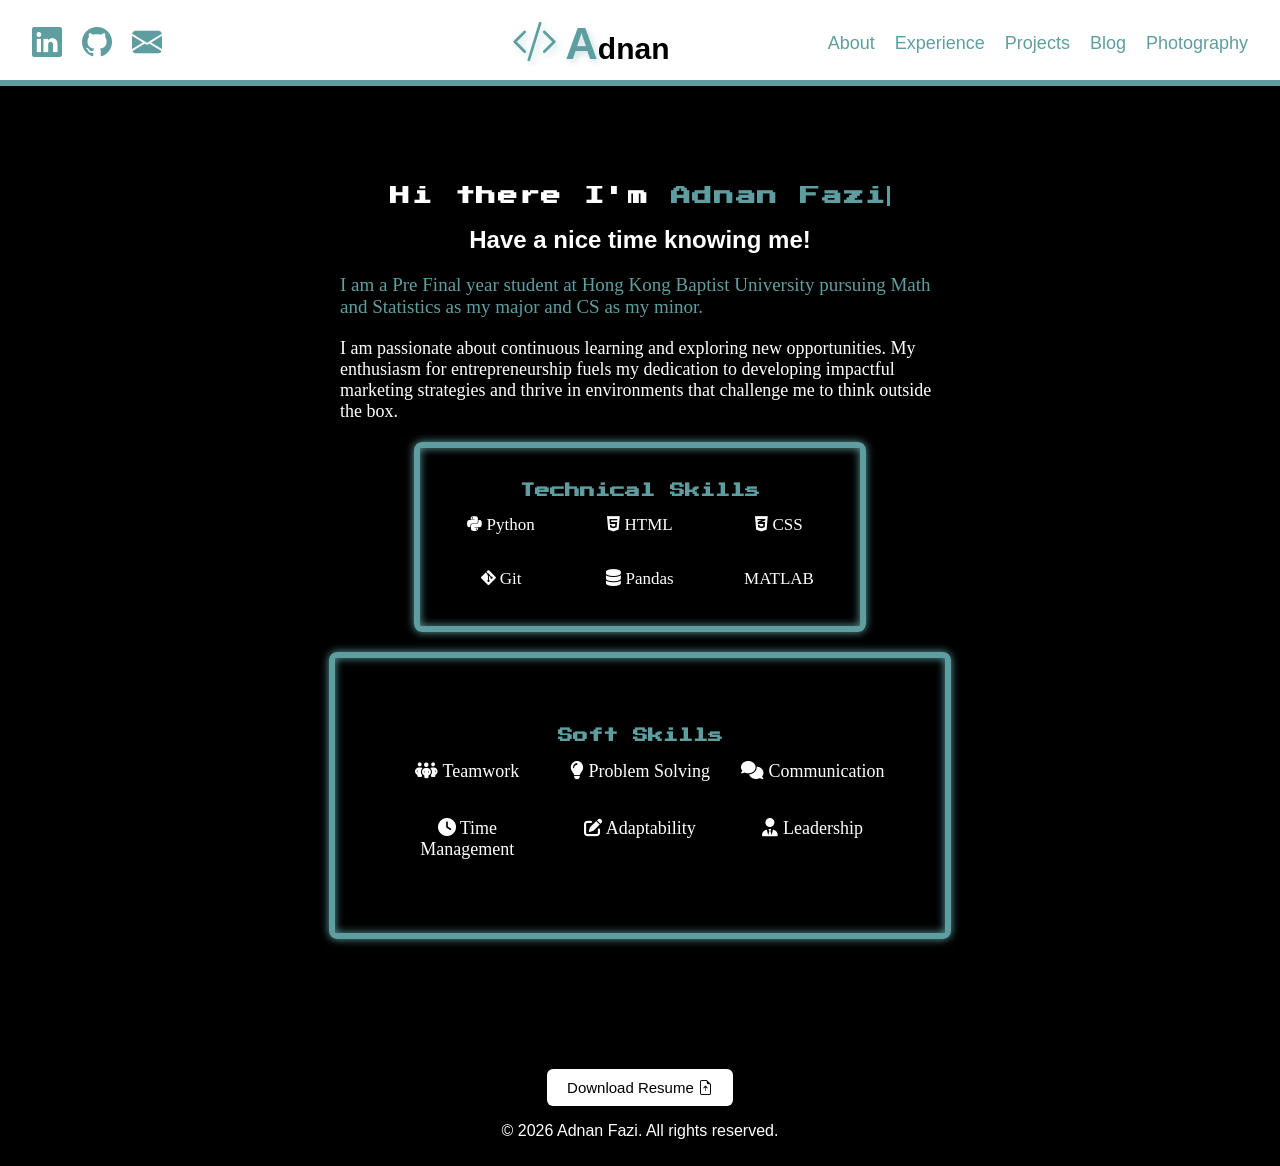
<file: index.html>
<!DOCTYPE html>
<html lang="en">
   <head>
     <meta charset="UTF-8">
     <meta name="viewport" content="width=device-width, initial-scale=1.0">

     <title>Adnan Portfolio</title>

     <link rel="stylesheet" href="https://cdn.jsdelivr.net/npm/bootstrap-icons@1.11.3/font/bootstrap-icons.css">
     <link rel="stylesheet" href="https://cdnjs.cloudflare.com/ajax/libs/font-awesome/6.4.0/css/all.min.css">
     <link href="https://fonts.googleapis.com/css2?family=Press+Start+2P&display=swap" rel="stylesheet">
     <link rel="stylesheet" href="style.css">
    
   </head>
   <body>
  <header>
   <nav>
    <div class="social-icons">
        <a href="https://www.linkedin.com/in/adnan-fazi" target ="_blank"><i class="bi bi-linkedin"></i></a>
        <a href="https://github.com/adnanms699" target ="_blank"><i class="bi bi-github"></i></a>
        <a href="https://mail.google.com/mail/?view=cm&fs=1&to=adnanms699@gmail.com" target ="_blank"><i class="bi bi-envelope-fill"></i></a>
    </div>
    <h2 class = "name">
      <i class="bi bi-code-slash color1"></i>
      <span class="color1">A</span>dnan
    </h2>
       <button class="hamburger" aria-label="Menu">
        <i class="bi bi-list"></i>
       </button>
       
        <ul class="nav-links">
        <li><a href="index.html">About</a></li>
        <li><a href="experience.html">Experience</a></li>
        <li><a href="project.html">Projects</a></li>
        <li><a href="blog.html">Blog</a></li>
        <li><a href="photography.html">Photography</a></li>
      </ul>
   </nav>
  </header>

  <section class ="About" id="about" target="_blank">
    <h1 class ="type-writer">Hi there I'm<span class = "color"> Adnan Fazi</span></h1>
    <h2>Have a nice time knowing me!</h2>
    <p class="description">I am a Pre Final year student at Hong Kong Baptist University pursuing Math and Statistics as my major and CS as my minor.</p>
    <p class="descriptio2">I am passionate about continuous learning and exploring new opportunities. My enthusiasm for entrepreneurship fuels my dedication to developing impactful marketing strategies and thrive in environments that challenge me to think outside the box.</p> 

        <div class="skills-container">
          <article class="skill-card1">
            <h3 class = "skill-card-title">Technical Skills</h3>
            <ul class="skills-list">
               <li><i class="fa-brands fa-python"></i> <span>Python</span></li>
               <li><i class="fa-brands fa-html5"></i> <span>HTML</span></li>
               <li><i class="fa-brands fa-css3-alt"></i> <span>CSS</span></li>
               <li><i class="fa-brands fa-git-alt"></i> <span>Git</span></li>
               <li><i class ="fa-solid fa-database"></i> Pandas</li>
               <li><span>MATLAB</span></li>
            </ul>
          </article>

          <article class="skill-card2">
          <h3 class = "skill-card-title">Soft Skills</h3>
            <ul class="skills-list">
               <li><i class="fa-solid fa-people-group"></i> <span>Teamwork</span></li>
               <li><i class="fa-solid fa-lightbulb"></i> <span>Problem Solving</span></li>
               <li><i class="fa-solid fa-comments"></i> <span>Communication</span></li>
               <li><i class="fa-solid fa-clock"></i> <span>Time Management</span></li> 
               <li><i class="fa-solid fa-pen-to-square"></i> <span>Adaptability</span></li>
               <li><i class="fa-solid fa-user-tie"></i> <span>Leadership</span></li>
            </ul>
          </article>
        </div>
   </section>
   
   <footer>
    <div class="buttons">
       <button id="download-resume">
         Download Resume <i class="bi bi-file-earmark-arrow-up"></i>
       </button>   
    </div>
    <p>&copy; 2026 Adnan Fazi. All rights reserved.</p>
  </footer>

   <script src="index.js"></script>
   </body>
</html>
</file>
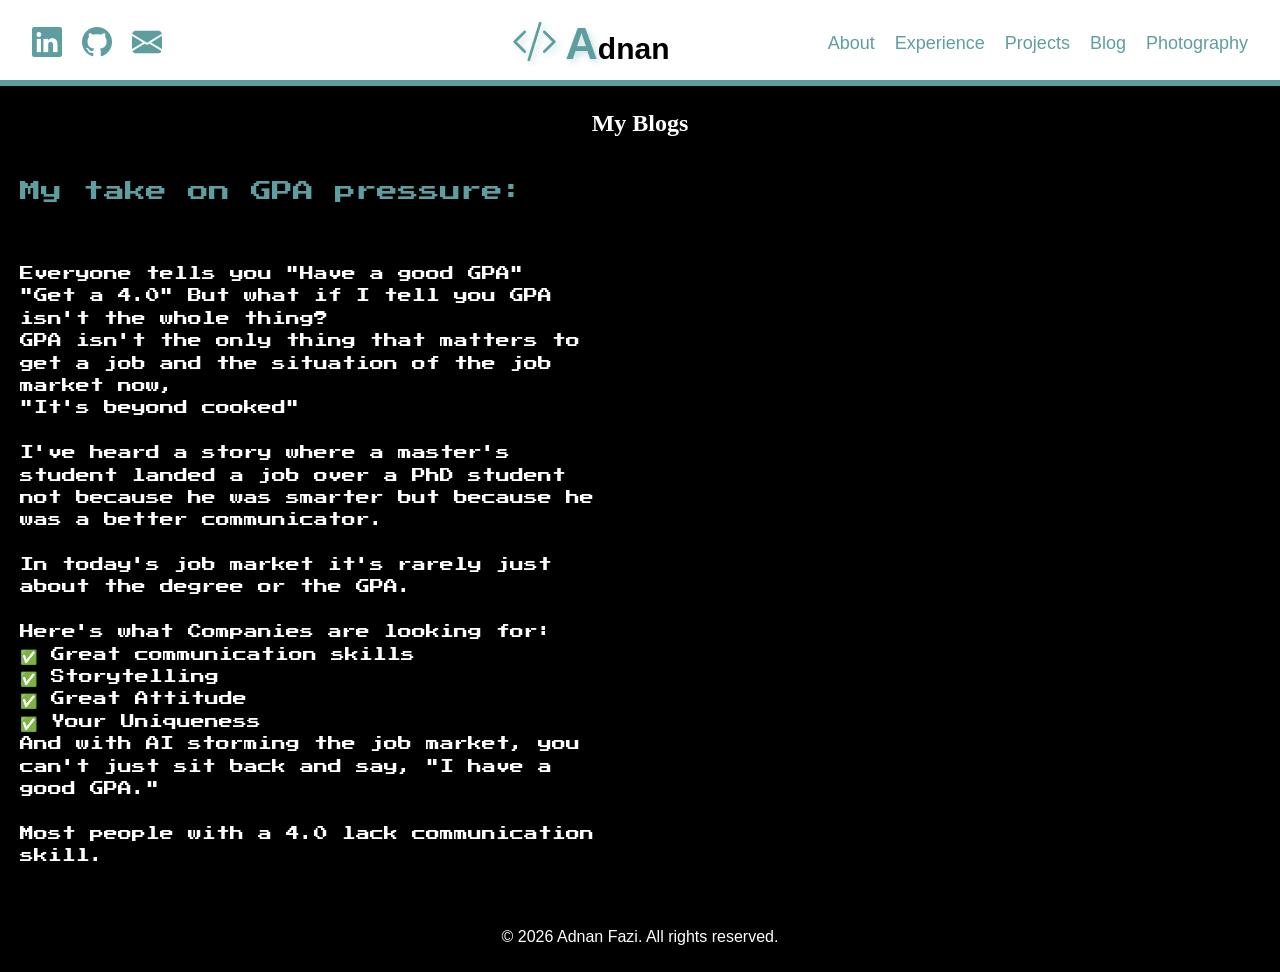
<file: blog.html>
<!DOCTYPE html>
<html lang="en">
<head>
    <meta charset="UTF-8">
    <meta name="viewport" content="width=device-width, initial-scale=1.0">
    <title>My blogs</title>

    <link rel="stylesheet" href="https://cdn.jsdelivr.net/npm/bootstrap-icons@1.11.3/font/bootstrap-icons.css">
    <link href="https://fonts.googleapis.com/css2?family=Press+Start+2P&display=swap" rel="stylesheet">
    <link rel="stylesheet" href="style.css">
    
</head>
<body>
    <header>
   <nav>
    <div class="social-icons">
        <a href="https://www.linkedin.com/in/adnan-fazi" target ="_blank"><i class="bi bi-linkedin"></i></a>
        <a href="https://github.com/adnanms699" target ="_blank"><i class="bi bi-github"></i></a>
        <a href="https://mail.google.com/mail/?view=cm&fs=1&to=adnanms699@gmail.com" target ="_blank"><i class="bi bi-envelope-fill"></i></a>
    </div>
    <h2 class = "name">
      <i class="bi bi-code-slash color1"></i>
      <span class="color1">A</span>dnan
    </h2>
        <button class="hamburger" aria-label="Menu">
        <i class="bi bi-list"></i>
       </button>
       
        <ul class="nav-links">
        <li><a href="index.html">About</a></li>
        <li><a href="experience.html">Experience</a></li>
        <li><a href="project.html">Projects</a></li>
        <li><a href="blog.html">Blog</a></li>
        <li><a href="photography.html">Photography</a></li>
      </ul>
   </nav>
  </header>
       <h3 class="blog-title">My Blogs</h3>
           <p class="blog-description1">My take on GPA pressure:</p>
           <p class="blog-description2">
               Everyone tells you "Have a good GPA"<br>
               "Get a 4.0" But what if I tell you GPA isn't the whole thing?<br>
               GPA isn't the only thing that matters to get a job and the situation of the job market now,<br>
               "It's beyond cooked"<br><br>

               I've heard a story where a master's student landed a job over a PhD student not because he was smarter but because he was a better communicator.<br><br>

               In today's job market it's rarely just about the degree or the GPA.<br><br>

               Here's what Companies are looking for:<br>
                   ✅ Great communication skills<br>
                   ✅ Storytelling<br>
                   ✅ Great Attitude<br>
                   ✅ Your Uniqueness<br>
               
               And with AI storming the job market, you can't just sit back and say, "I have a good GPA."<br><br>

               Most people with a 4.0 lack communication skill.
           </p>

  <script src="index.js"></script>

  <footer>
    <p>&copy; 2026 Adnan Fazi. All rights reserved.</p>
  </footer>
</body>
</html>
</file>
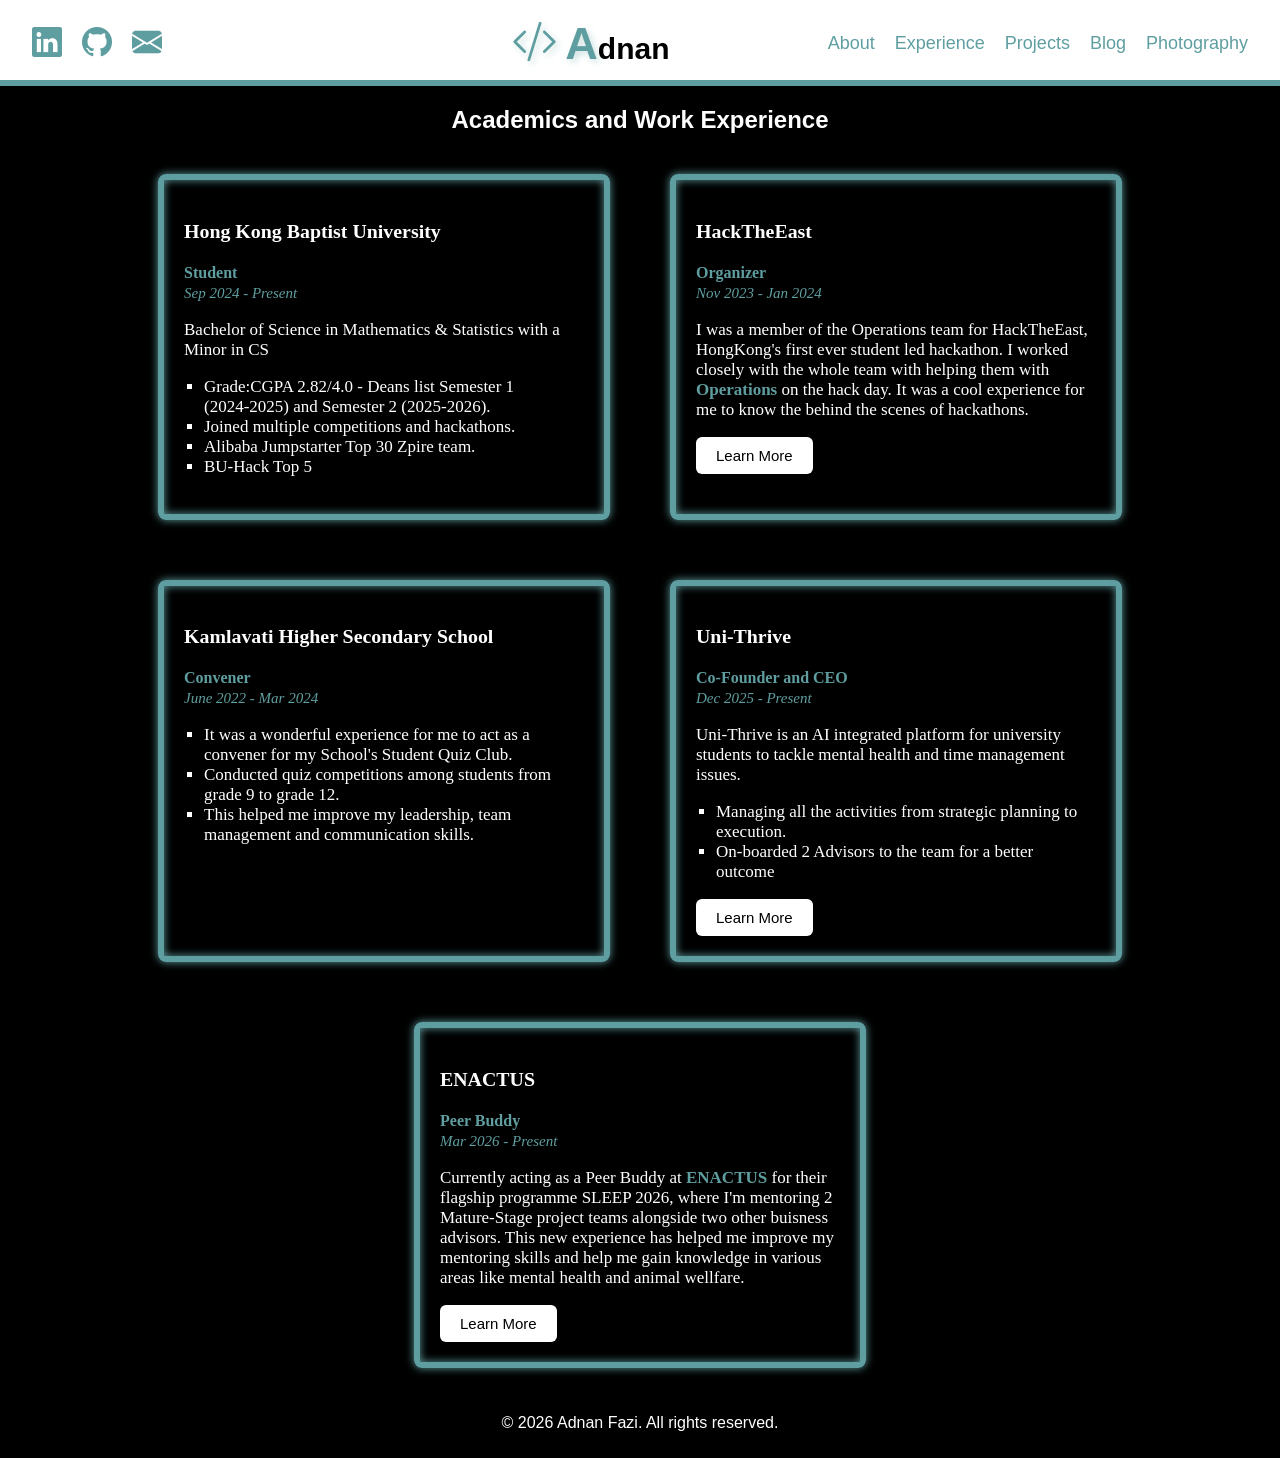
<file: experience.html>
<!DOCTYPE html>
<html lang="en">
<head>
    <meta charset="UTF-8">
    <meta name="viewport" content="width=device-width, initial-scale=1.0">
    <title>Work Experience</title>

    <link rel="stylesheet" href="https://cdn.jsdelivr.net/npm/bootstrap-icons@1.11.3/font/bootstrap-icons.css">
     <link rel="stylesheet" href="style.css">
    
</head>
<body>
    <header>
   <nav>
    <div class="social-icons">
        <a href="https://www.linkedin.com/in/adnan-fazi" target ="_blank"><i class="bi bi-linkedin"></i></a>
        <a href="https://github.com/adnanms699" target ="_blank"><i class="bi bi-github"></i></a>
        <a href="https://mail.google.com/mail/?view=cm&fs=1&to=adnanms699@gmail.com" target ="_blank"><i class="bi bi-envelope-fill"></i></a>
    </div>
    <h2 class = "name">
      <i class="bi bi-code-slash color1"></i>
      <span class="color1">A</span>dnan
    </h2>
      <button class="hamburger" aria-label="Menu">
        <i class="bi bi-list"></i>
       </button>
       
        <ul class="nav-links">
        <li><a href="index.html">About</a></li>
        <li><a href="experience.html">Experience</a></li>
        <li><a href="project.html">Projects</a></li>
        <li><a href="blog.html">Blog</a></li>
        <li><a href="photography.html">Photography</a></li>
      </ul>
   </nav>
  </header>

    <section class ="experience" id="experience">
        <h2 class="experience-title">Academics and Work Experience</h2>
        <div class ="experience-container">
            <article class="experience-card">
                <h3>Hong Kong Baptist University</h3>
                <span class="title">Student</span> <br>
                <span class="date">Sep 2024 - Present</span>
                <p class="experience-description">Bachelor of Science in Mathematics & Statistics with a Minor in CS</p>
                <ul class ="bullets">
                  <li>Grade:CGPA 2.82/4.0 - Deans list Semester 1 <br>(2024-2025) and Semester 2 (2025-2026).</li>
                  <li>Joined multiple competitions and hackathons.</li>
                  <li> Alibaba Jumpstarter Top 30 Zpire team.</li>
                  <li> BU-Hack Top 5</li>
                </ul>
            </article>

            <article class="experience-card">
                <h3>HackTheEast</h3>
                <span class="title">Organizer</span> <br>
                <span class="date">Nov 2023 - Jan 2024</span>
                <p class="experience-description">I was a member of the Operations team for HackTheEast, HongKong's first ever student led hackathon. I worked closely with the whole team with helping them with <span class="highlight">Operations</span> on the hack day. It was a cool experience for me to know the behind the scenes of hackathons.</p>
                <button id="Hacktheeast">Learn More</button>
            </article>

            <article class="experience-card">
                <h3>Kamlavati Higher Secondary School</h3>
                <span class="title">Convener</span> <br>
                <span class="date">June 2022 - Mar 2024</span>
                <ul class ="bullets">
                  <li>It was a wonderful experience for me to act as a convener for my School's Student Quiz Club.</li>
                  <li>Conducted quiz competitions among students from grade 9 to grade 12.</li>
                  <li>This helped me improve my leadership, team management and communication skills.</li>
                </ul>
            </article>

            <article class="experience-card">
                <h3>Uni-Thrive</h3>
                <span class="title">Co-Founder and CEO</span> <br>
                <span class="date">Dec 2025 - Present</span>
                <p class="experience-description">Uni-Thrive is an AI integrated platform for university students to tackle mental health and time management issues.</p>
                <ul class ="bullets">
                  <li> Managing all the activities from strategic planning to execution.</li>
                  <li> On-boarded 2 Advisors to the team for a better outcome</li>
                </ul>
                <button id="Uni-Thrive">Learn More</button>
            </article>

            <article class="experience-card">
                <h3>ENACTUS</h3>
                <span class="title">Peer Buddy</span> <br>
                <span class="date">Mar 2026 - Present</span>
                <p class="experience-description">Currently acting as a Peer Buddy at <span class="highlight">ENACTUS</span> for their flagship programme SLEEP 2026, where I'm mentoring 2 Mature-Stage project teams alongside two other buisness advisors. This new experience has helped me improve my mentoring skills and help me gain knowledge in various areas like mental health and animal wellfare.</p>
                <button id="ENACTUS">Learn More</button>
            </article>
        </div>
  </section>

    <script src="index.js"></script>

  <footer>
    <p>&copy; 2026 Adnan Fazi. All rights reserved.</p>
  </footer>
</body>
</html>
</file>
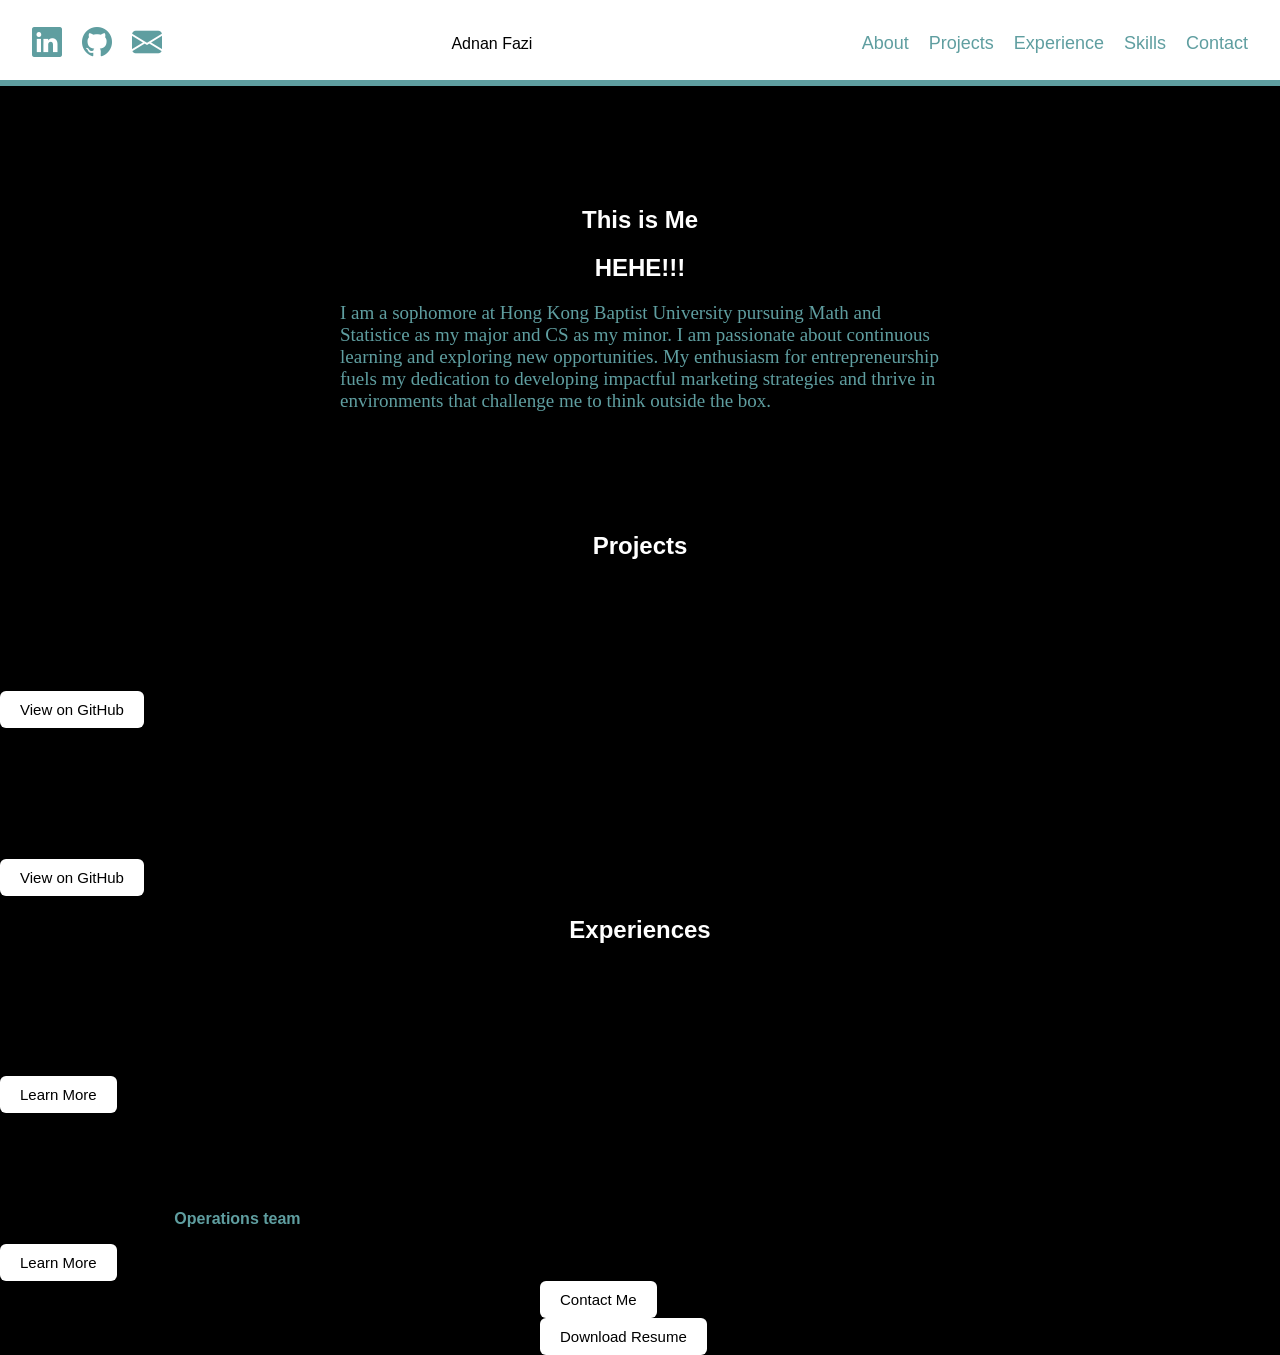
<file: new.html>
<!DOCTYPE html>
<html lang="en">
   <head>
     <meta charset="UTF-8">
     <meta name="viewport" content="width=device-width, initial-scale=1.0">

     <title>Adnan Portfolio</title>

     <link rel="stylesheet" href="https://cdn.jsdelivr.net/npm/bootstrap-icons@1.11.3/font/bootstrap-icons.css">
     <link rel="stylesheet" href="style.css">
    
   </head>
   <body>
  <header>
   <nav>
    <div class="social-icons">
        <a href="https://www.linkedin.com/in/adnan-fazi" target ="_blank"><i class="bi bi-linkedin"></i></a>
        <a href="https://github.com/adnanms699" target ="_blank"><i class="bi bi-github"></i></a>
        <a href="mailto:adnanms699@gmail.com" target ="_blank"><i class="bi bi-envelope-fill"></i></a>
    </div>
    <div class="logo">Adnan Fazi</div>
      <ul>
        <li><a href="#about">About</a></li>
        <li><a href="#projects">Projects</a></li>
        <li><a href="#experience">Experience</a></li>
        <li><a href="#skills">Skills</a></li>
        <li><a href="#contact">Contact</a></li>
      </ul>
   </nav>
  </header>

  <section class ="About" id="about">
    <h1>This is Me </h1>
    <h2>HEHE!!!</h2>
    <p class="description">I am a sophomore at Hong Kong Baptist University pursuing Math and Statistice as my major and CS as my minor. I am passionate about continuous learning and exploring new opportunities. My enthusiasm for entrepreneurship fuels my dedication to developing impactful marketing strategies and thrive in environments that challenge me to think outside the box.</p> 

   </section>

   <section class = "projects" id="projects">
    <h2 class = "projects-title">Projects</h2>
    <div class="projects-container"> 
    <article class="project-card1">
        <h3><u>Web Development</u></h3>
        <p class="project-description">This repository documents my self-taught journey in frontend development, covering essential languages and technologies such as HTML, CSS, and JavaScript. It contains basic codes that reflects my foundational skills as a web developer.</p>
        <button id="Web-Dev">View on GitHub</button>
    </article>
    <article class="project-card2">
        <h3><u>Python Libraries</u></h3>
        <p class="project-description">This repository documents my self-taught journey in Python for Data Science and Data Analytics by covering essential libraries and tools such as NumPy, Pandas, etc. It contains basic codes and excercises that reflects my foundational skills in data analysis and visualization.</p>
        <button id="Python_Data">View on GitHub</button>
    </article>
    </div>
    </section>

    <section class ="experience" id="experience">
        <h2 class="experience-title">Experiences</h2>
        <div class ="experience-container">
            <article class="experience1">
                <h3><u>Co-Founder and CMO</u></h3>
                <p class="experience-description">I am the Co-Founder and CMO of Uni-Thrive, which is led by a team of 5 passionate individuals. Our solution is a user centric digital wellbeing platform designed to address stress, burnout and mental health risks among university students through early detection and preventive intervention</p>
                <button id="Uni-Thrive">Learn More</button>
            </article>

            <article class="experience2">
                <h3><u>Member of the Core Team</u></h3>
                <p class="experience-description">I was a member of the core team for HackTheEast, HongKong's first ever student led hackathon.I worked closely with the team with helping them with sponsorships, partnerships and also was part of the <span class="highlight">Operations team</span> on the Hack day.</p>
                <button id="Hacktheeast">Learn More</button>
            </article>
        </div>
    </section>

     <div class="buttons">
       <button id="contact-me">Contact Me</button>
       <button id="download-resume">Download Resume</button>
    </div>

   <script src="index.js"></script>
   </body>
</html>
</file>
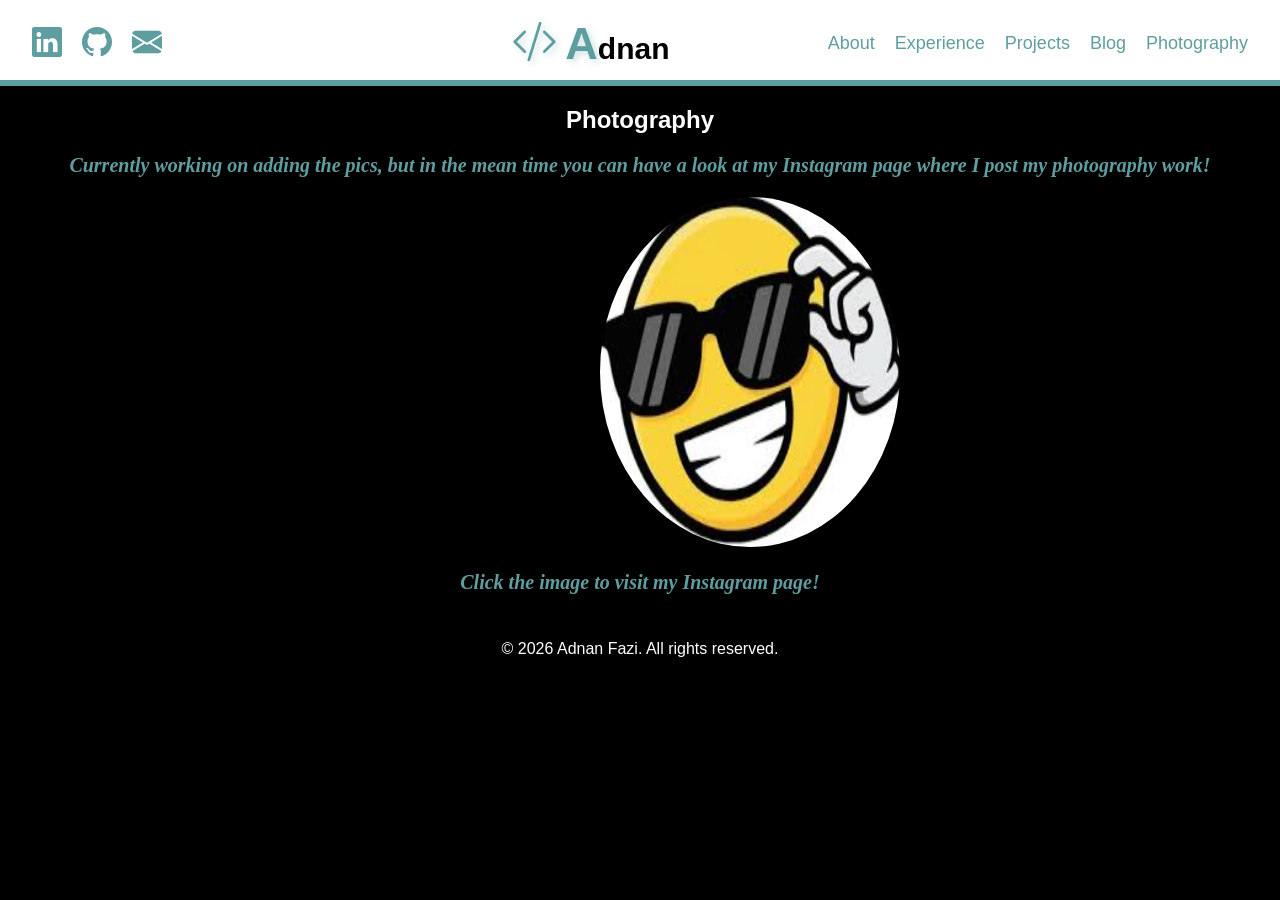
<file: photography.html>
<!DOCTYPE html>
<html lang="en">
<head>
    <meta charset="UTF-8">
    <meta name="viewport" content="width=device-width, initial-scale=1.0">
    <title>Photography</title>

    <link rel="stylesheet" href="https://cdn.jsdelivr.net/npm/bootstrap-icons@1.11.3/font/bootstrap-icons.css">
     <link rel="stylesheet" href="style.css">
     <link href="https://fonts.googleapis.com/css2?family=Press+Start+2P&display=swap" rel="stylesheet">
    
</head>
<body>
    <header>
   <nav>
    <div class="social-icons">
        <a href="https://www.linkedin.com/in/adnan-fazi" target ="_blank"><i class="bi bi-linkedin"></i></a>
        <a href="https://github.com/adnanms699" target ="_blank"><i class="bi bi-github"></i></a>
        <a href="https://mail.google.com/mail/?view=cm&fs=1&to=adnanms699@gmail.com" target ="_blank"><i class="bi bi-envelope-fill"></i></a>
    </div>
    <h2 class = "name">
      <i class="bi bi-code-slash color1"></i>
      <span class="color1">A</span>dnan
    </h2>
      <button class="hamburger" aria-label="Menu">
        <i class="bi bi-list"></i>
       </button>
       
        <ul class="nav-links">
        <li><a href="index.html">About</a></li>
        <li><a href="experience.html">Experience</a></li>
        <li><a href="project.html">Projects</a></li>
        <li><a href="blog.html">Blog</a></li>
        <li><a href="photography.html">Photography</a></li>
      </ul>
   </nav>
  </header>
   <section class="Photography" id="Photography">
       <h2 class="Photography-title">Photography</h2>
   </section>
   <p class = "Photography-description">Currently working on adding the pics, but in the mean time you can have a look at my Instagram page where I post my photography work!</p>
   <a href="https://www.instagram.com/capt.uringthemoments?igsh=czd0emtyeXRtN3pn" target="_blank">
       <img src="EMOJI.png" alt="Photography page under work">
   </a>
   <p class = "Photography-description">Click the image to visit my Instagram page!</p>

  <script src="index.js"></script>
  <footer>
    <p>&copy; 2026 Adnan Fazi. All rights reserved.</p>
  </footer>
</body>
</html>
</file>
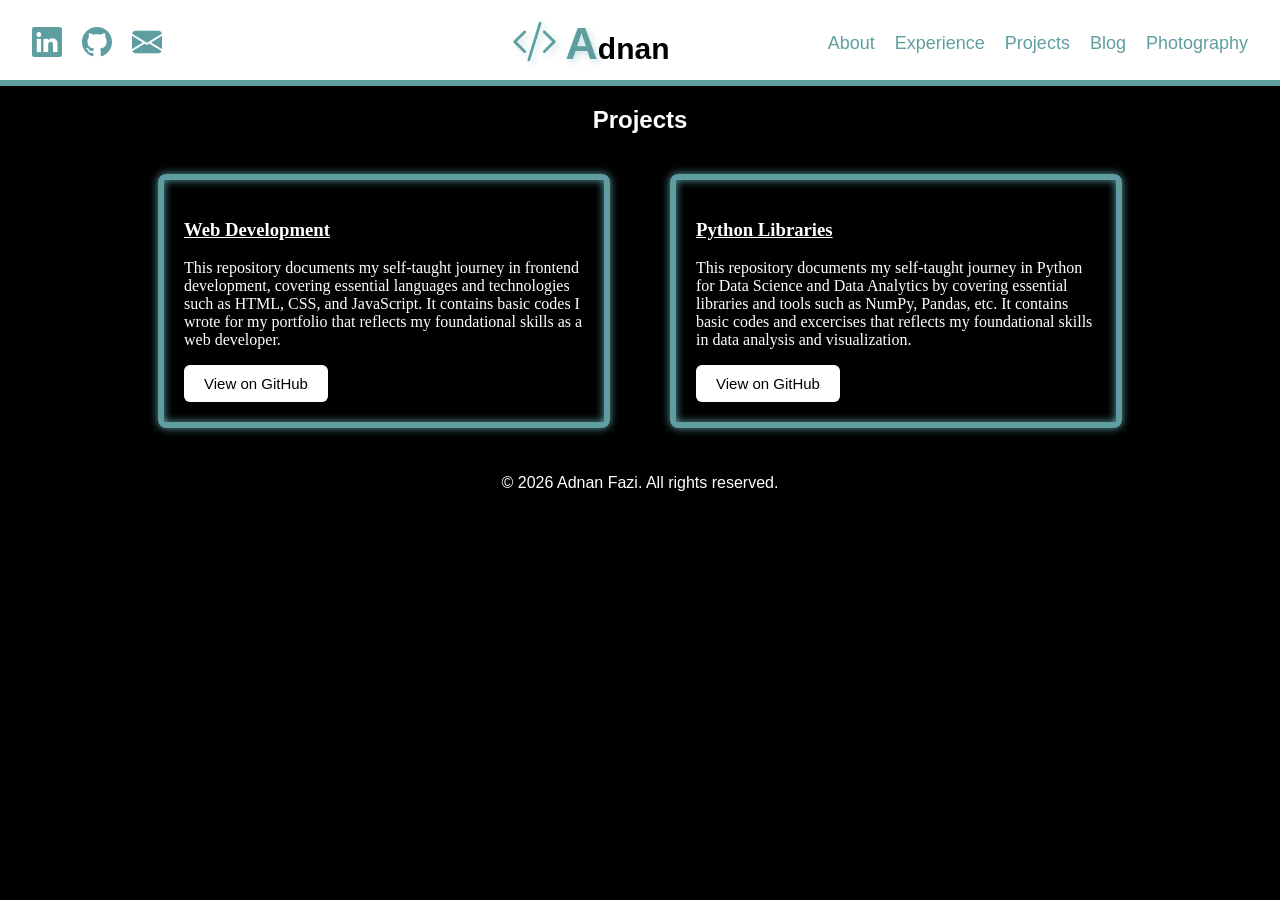
<file: project.html>
<!DOCTYPE html>
<html lang="en">
<head>
    <meta charset="UTF-8">
    <meta name="viewport" content="width=device-width, initial-scale=1.0">
    <title>Projects</title>

    <link rel="stylesheet" href="https://cdn.jsdelivr.net/npm/bootstrap-icons@1.11.3/font/bootstrap-icons.css">
     <link rel="stylesheet" href="style.css">
    
</head>
<body>
    <header>
   <nav>
    <div class="social-icons">
        <a href="https://www.linkedin.com/in/adnan-fazi" target ="_blank"><i class="bi bi-linkedin"></i></a>
        <a href="https://github.com/adnanms699" target ="_blank"><i class="bi bi-github"></i></a>
        <a href="https://mail.google.com/mail/?view=cm&fs=1&to=adnanms699@gmail.com" target ="_blank"><i class="bi bi-envelope-fill"></i></a>
    </div>
    <h2 class = "name">
      <i class="bi bi-code-slash color1"></i>
      <span class="color1">A</span>dnan
    </h2>
        <button class="hamburger" aria-label="Menu">
        <i class="bi bi-list"></i>
        </button>
       
        <ul class="nav-links">
        <li><a href="index.html">About</a></li>
        <li><a href="experience.html">Experience</a></li>
        <li><a href="project.html">Projects</a></li>
        <li><a href="blog.html">Blog</a></li>
        <li><a href="photography.html">Photography</a></li>
      </ul>
   </nav>
  </header>

    <section class = "projects" id="projects">
    <h2 class = "projects-title">Projects</h2>
    <div class="projects-container"> 
    <article class="project-card">
        <h3><u>Web Development</u></h3>
        <p class="project-description">This repository documents my self-taught journey in frontend development, covering essential languages and technologies such as HTML, CSS, and JavaScript. It contains basic codes I wrote for my portfolio that reflects my foundational skills as a web developer.</p>
        <button id="Web-Dev">View on GitHub</button>
    </article>
    <article class="project-card">
        <h3><u>Python Libraries</u></h3>
        <p class="project-description">This repository documents my self-taught journey in Python for Data Science and Data Analytics by covering essential libraries and tools such as NumPy, Pandas, etc. It contains basic codes and excercises that reflects my foundational skills in data analysis and visualization.</p>
        <button id="Python_Data">View on GitHub</button>
    </article>
    </div>
    </section>

   <script src="index.js"></script>
   <footer>
    <p>&copy; 2026 Adnan Fazi. All rights reserved.</p>
   </footer>

</body>
</html>
</file>
<file: style.css>
html {
    scroll-behavior: smooth;
}
body{
            font-family: Arial, sans-serif;
            background-color: black;
            margin: 0;
            padding: 0;
}
nav{
            padding: 17px;
            display: flex;
            justify-content: space-between;
            align-items: center;
            margin: 0 auto;
            width: 95%;
}
header{
            background-color: white;
            width: 100%;
            height: 80px;
            border-bottom: 6px solid cadetblue;
}
footer{
            color: white;
            width: 100%;
            text-align: center;
            padding: 10px 0;
            
}
ul{
            list-style: none;
            display: flex;
            gap: 20px;
            text-decoration: none;
}
ul li a{
            color: cadetblue;
            text-decoration: none;
            font-size: 18px;
            transition: color 0.3s ease;
}
ul li a:hover{
            color: black;
            transform: scale(1.2);
}
img {
            width: 300px;
            height: 350px;
            border-radius: 100%;
            margin-left: 600px;
}
.social-icons{
            display: flex;
            gap: 20px;
}
.social-icons a{
     color: cadetblue;        
     font-size: 30px; 
     text-decoration: none;   
     transition: color 0.3s ease;
}

.social-icons a:hover {
            color: black;            
            transform: scale(1.2);
}
.type-writer{
    overflow: hidden;
    font-family: 'Press Start 2P', cursive;
    font-size: 20px;
    border-right: 3px solid cadetblue;
    white-space: nowrap;
    margin: 0 auto;
    letter-spacing: 0.08em;
    animation: 
        typing 4.5s steps(30, end), 
        blink-caret 1s step-end infinite;
    width:fit-content;
    max-width: fit-content;
}
.color{
            color: cadetblue;
}
.color1{
            color: cadetblue;
            font-size: 45px;
            text-shadow: 3px 3px 6px rgba(95, 158, 160, 0.3);
}
.name{
    font-size: 30px;
    text-decoration: none;
    margin: 0;        
    position: absolute;  
    left: 40%;
}
.About{
            text-align: center;
            color: white;
            padding: 100px 20px;
}
.description{
            color:cadetblue;
            font-family: 'Times New Roman', Times, serif;
            font-size: 19px;
            max-width: 600px;
            margin: 0 auto;
            text-align: left;        
}
.descriptio2{
            color:white;
            font-family: 'Times New Roman', Times, serif;
            font-size: 18px;
            max-width: 600px;
            margin: 20px auto;
            text-align: left;
}
.buttons{
            color: white;
            border-radius: 6px;
            font-size: 15px;
            max-width : 200px;
            margin: 0 auto;
            cursor: pointer;
}
.buttons button{
    background-color: white;
    color: black;
    border: none;
    padding: 10px 20px;
    border-radius: 6px;
    font-size: 15px;
    transition: all 0.3s ease;
}
.buttons button:hover{
    background-color: cadetblue;
    color: white;
    transform: scale(1.05);
}
.projects-title{
            text-align: center;
            color: white;
}
.project-card{
            color: white;
            font-family: 'Times New Roman', Times, serif;
            max-width: 400px;
            padding: 20px;
            margin: 20px;
            border-radius: 8px;
            border : 6px solid cadetblue;
            box-shadow: 0 0 8px cadetblue, 0 0 8px cadetblue inset;
}
.projects-container{
            display: flex;
            justify-content: center;
            gap: 20px;
            flex-wrap: wrap;
}
.projects-container button {
    background-color: white;
    color: black;
    border: none;
    padding: 10px 20px;
    border-radius: 6px;
    font-size: 15px;
    cursor: pointer;
    transition: all 0.3s ease;
}

.projects-container button:hover {
    background-color: cadetblue;
    color: white;
    transform: scale(1.05);
}
.experience-title{
            text-align: center;
            color: white;
}
.experience-container{
            display: flex;
            justify-content: center;
            gap: 20px;
            flex-wrap: wrap;
}
.experience-card{
            color:white;
            font-family: 'Times New Roman', Times, serif;
            font-size: 17px;
            max-width: 400px;
            padding: 20px;
            margin: 20px;
            border-radius: 8px;
            border : 6px solid cadetblue;
            box-shadow: 0 0 8px cadetblue, 0 0 8px cadetblue inset;
}
.experience-container button{
    background-color: white;
    color: black;
    border: none;
    padding: 10px 20px;
    border-radius: 6px;
    font-size: 15px;
    cursor: pointer;
    transition: all 0.3s ease;
}
.experience-container button:hover{
    background-color: cadetblue;
    color: white;
    transform: scale(1.05);
}
.highlight{
            color: cadetblue;
            font-weight: bold;
}
.skills-title{
            text-align: center;
            color: white;
}
.Photography-title{
            text-align: center;
            color: white;
}
.bullets{
    list-style-type: square;
    display: block;
    padding-left: 20px;
    gap: normal;
}
.date {
    color: cadetblue;
    font-size: 15px;
    font-style: italic;
    margin: 5px 0;
}
.title {
    color: cadetblue;
    font-size: 16px;
    font-weight: bold;
    margin: 5px 0;
}
.card {
    flex: 0 0 20em;
    height: 12em;
    background-color: blanchedalmond;
    padding: 1em;
    border-radius: .5em;
    display: flex;
    justify-content: center;
    align-items: center;
}
.skill-container {
    display: flex;
    justify-content: center;
    gap: 20px;
    flex-wrap: wrap;
}
.skill-card1 {
            color:white;
            font-family: 'Times New Roman', Times, serif;
            font-size: 17px;
            max-width: 400px;
            padding: 20px;
            margin: 20px auto;
            border-radius: 8px;
            border : 6px solid cadetblue;
            box-shadow: 0 0 8px cadetblue, 0 0 8px cadetblue inset;
}
.skill-card2 {
            color:white;
            font-family: 'Times New Roman', Times, serif;
            font-size: 18px;
            max-width: 500px;
            padding: 55px;
            margin: 20px auto;
            border-radius: 8px;
            border : 6px solid cadetblue;
            box-shadow: 0 0 8px cadetblue, 0 0 8px cadetblue inset;
}
.skills-list {
   display: grid;
   grid-template-columns: repeat(3, 1fr);
   gap: 2em 1em;
   list-style: none;
   padding:0%;
}
.skill-card-title{
    text-align: center;
    font-size: 15px;
    font-weight: bold;
    font-family: 'Press Start 2P', cursive;
    color: cadetblue;
}
.blog-title{
    text-align: center;
    color: white;
    font-size: 24px;
    font-family: 'Times New Roman', Times, serif;
}
.blog-description1{
    text-align: left;
    color: cadetblue;
    font-family: 'Press Start 2P', cursive;
    font-size: 21px;
    padding: 20px;
    max-width: 600px;
}
.blog-description2{
    text-align: left;
    color: white;
    font-family: 'Press Start 2P', cursive;
    font-size: 14px;
    max-width: 600px;
    padding: 20px;
    line-height: 1.6;
}
.Photography-description{
    color: cadetblue;
    text-align: center;
    font-family: 'Times New Roman', Times, serif;
    font-size: 20px;
    font-style: italic;
    font-weight: bold;
}
.hamburger {
    display: none;
    background: none;
    border: none;
    color: cadetblue;
    font-size: 28px;
    cursor: pointer;
    padding: 8px;
}
@keyframes typing {
    from { width: 0; }
    to { width: 100%; }
}

@keyframes blink-caret {
    from, to { border-color: transparent; }
    50% { border-color: cadetblue; }
}

/* Responsive breakpoints */
@media (max-width: 900px) {
    header { height: auto; }
    nav {
        flex-direction: column;
        position: relative;
        align-items: stretch;
        gap: 10px;
        padding: 12px;
    }
    .social-icons{
        order: 1;
        justify-content: center;
    }
    .name{
        position: relative;
        left: auto;
        margin: 0;
        text-align: center;
        font-size: 26px;
    }
    nav ul{
        display: flex;
        flex-direction: row;
        flex-wrap: wrap;
        gap: 12px;
        justify-content: center;
        padding: 0;
        margin: 0;
    }
    img {
        width: 220px;
        height: 220px;
        margin-left: 0;
        align-self: center;
    }
    .About{
        padding: 60px 16px;
    }
    .type-writer{
        font-size: 18px;
        border-right: 2px solid cadetblue;
    }
    .description, .descriptio2, .blog-description1, .blog-description2{
        max-width: 100%;
        font-size: 16px;
        text-align: left;
    }
    .skills-list{
        grid-template-columns: repeat(2, 1fr);
    }
    .skill-card2{
        padding: 30px;
        max-width: 100%;
    }
    .skill-card1, .skill-card2{
        margin: 10px;
    }
    .projects-container, .experience-container{
        flex-direction: column;
        align-items: center;
    }
     .hamburger {
        display: block;
        position: absolute;
        top: 12px;
        right: 12px;
    }
    .nav-links {
        display: none;
        flex-direction: column;
        width: 100%;
        text-align: center;
        gap: 12px;
        padding: 0;
        margin: 0;
        list-style: none;
    }
    .nav-links.active {
        display: flex;
    }
}

@media (max-width: 480px) {
    nav{ padding: 10px; }
    .name{ font-size: 20px; }
    .social-icons a{ font-size: 22px; }
    ul{ gap: 10px; }
    .type-writer{ font-size: 14px; }
    img{ width: 160px; height: 160px; }
    .skills-list{ grid-template-columns: 1fr; gap: 0.8em; }
    .skill-card2{ padding: 20px; }
    .description, .descriptio2{ font-size: 15px; }
    .buttons button, .projects-container button, .experience-container button{ padding: 8px 14px; font-size: 14px; }
}
</file>
